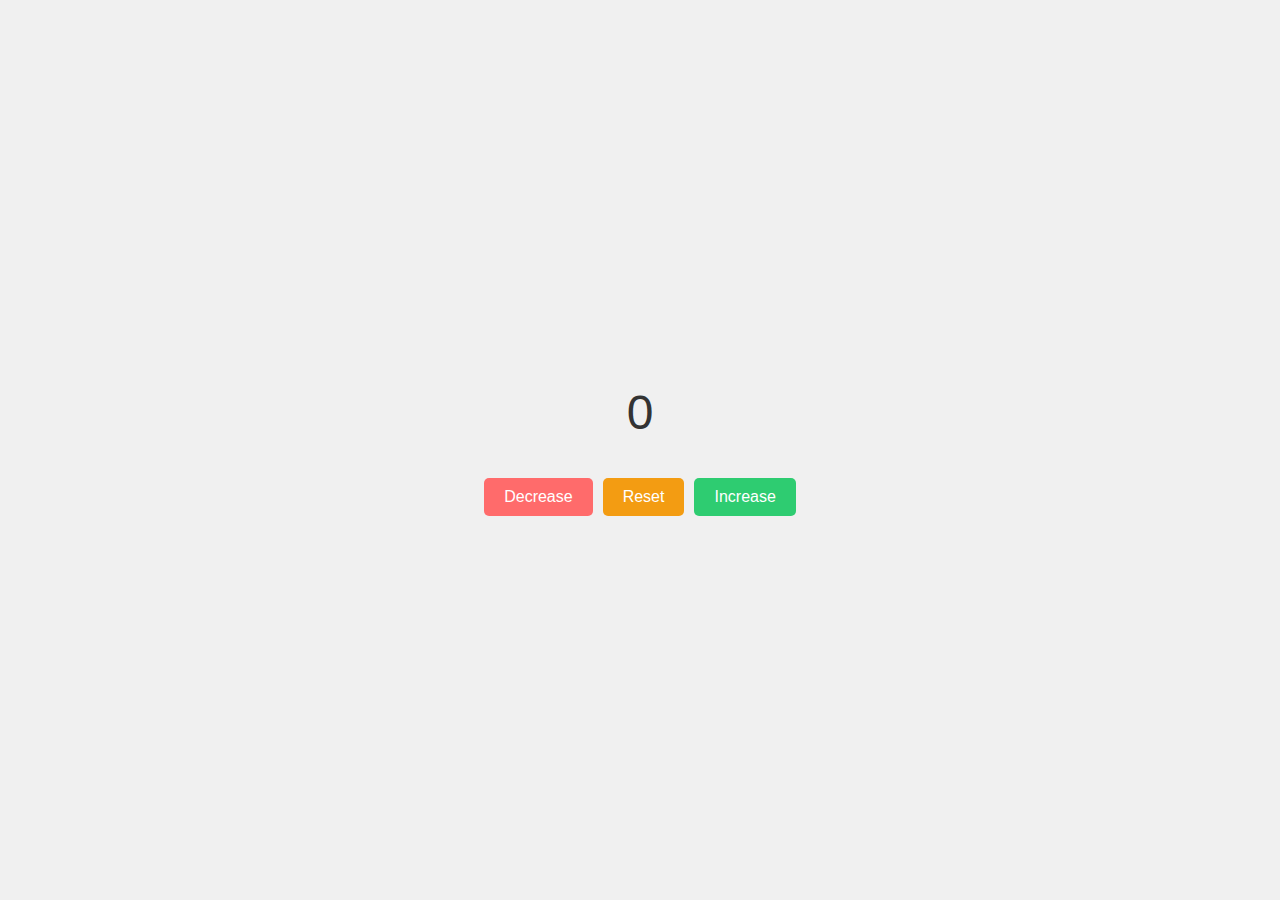
<file: Desktop/JavaScript/Counter Programe/index.html>
<!DOCTYPE html>
<html lang="en">

<head>
    <meta charset="UTF-8">
    <meta name="viewport" content="width=device-width, initial-scale=1.0">
    <title>Counter App</title>
    <link rel="stylesheet" href="stylee.css">
</head>

<body>
    <label id="countLabel">0</label><br>
    <div id="btnContainer">
        <button id="decreaseBtn">Decrease</button>
        <button id="resetBtn">Reset</button>
        <button id="increaseBtn">Increase</button>
    </div>
    <script src="index.js"></script>
</body>

</html>
</file>
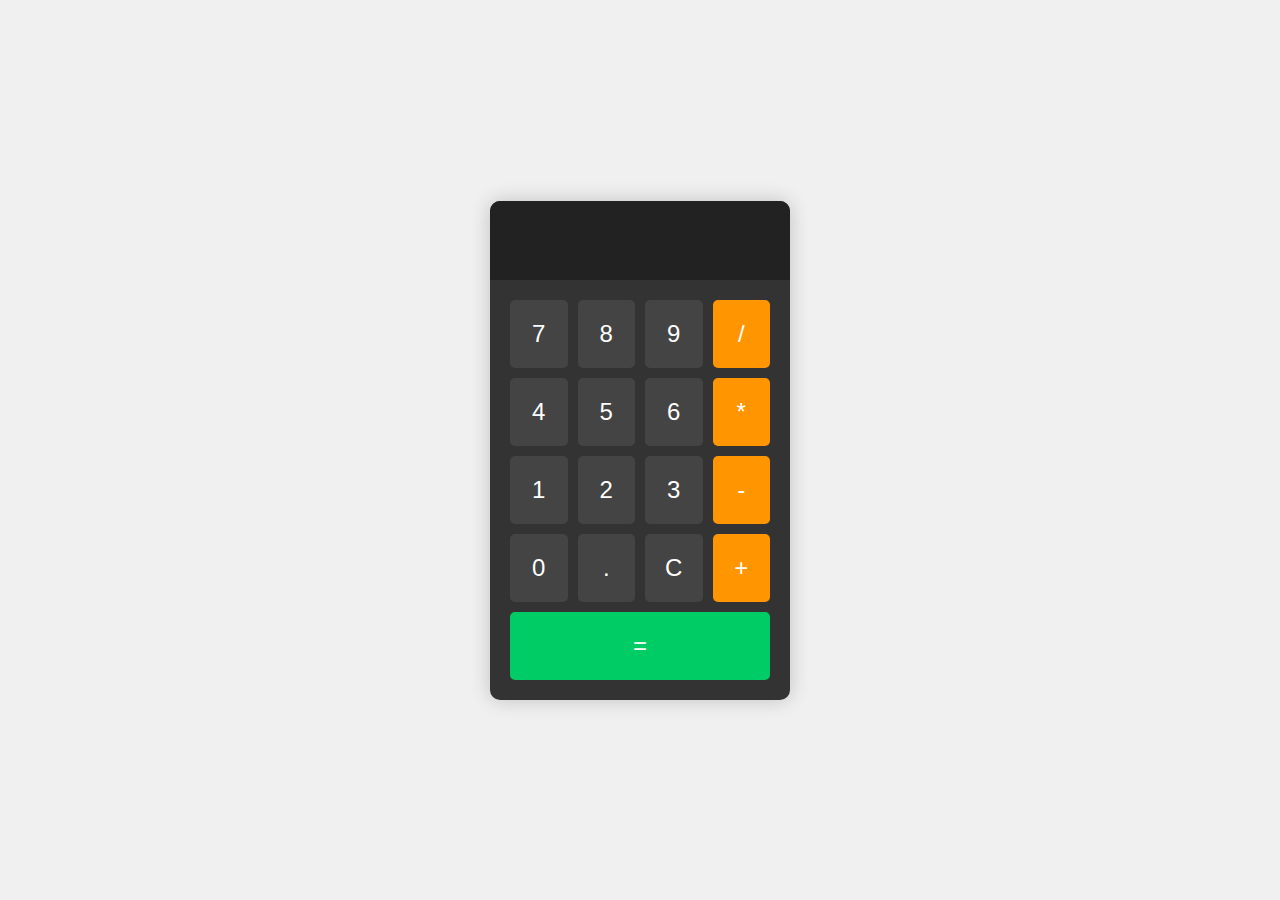
<file: Desktop/JavaScript/Counter Programe/calculator.html>
<!DOCTYPE html>
<html lang="en">
<head>
    <meta charset="UTF-8">
    <meta name="viewport" content="width=device-width, initial-scale=1.0">
    <title>Calculator</title>
    <link rel="stylesheet" href="style.css">
</head>
<body>
    <div class="calculator">
        <div class="display">
            <input type="text" id="display" readonly>
        </div>
        <div class="buttons">
            <button class="btn">7</button>
            <button class="btn">8</button>
            <button class="btn">9</button>
            <button class="btn operator">/</button>

            <button class="btn">4</button>
            <button class="btn">5</button>
            <button class="btn">6</button>
            <button class="btn operator">*</button>

            <button class="btn">1</button>
            <button class="btn">2</button>
            <button class="btn">3</button>
            <button class="btn operator">-</button>

            <button class="btn">0</button>
            <button class="btn">.</button>
            <button class="btn">C</button>
            <button class="btn operator">+</button>

            <button class="btn equal">=</button>
        </div>
    </div>
     <script src="calculator .js"></script>
</body>
</html>
</file>
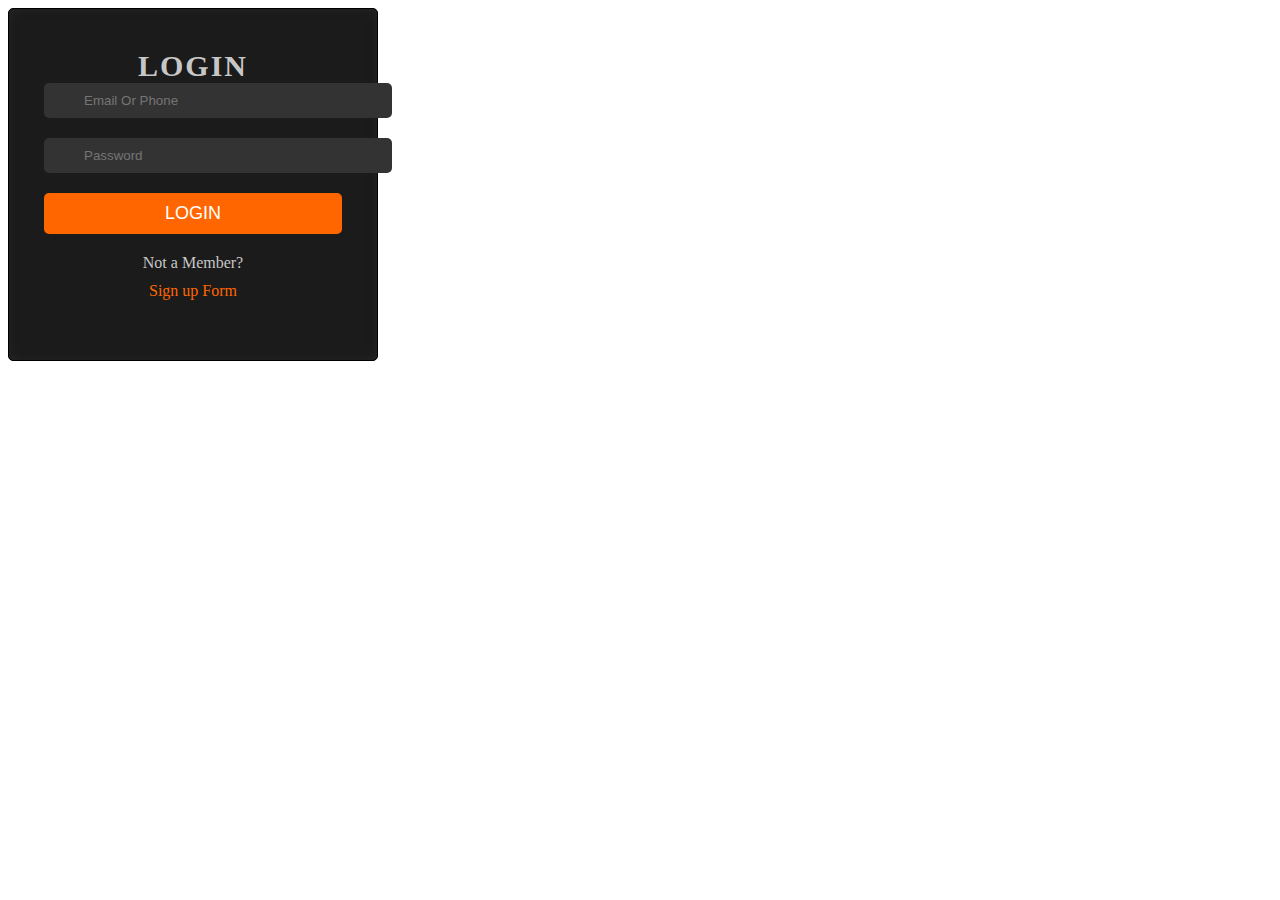
<file: Desktop/JavaScript/Counter Programe/logint.html>
<!DOCTYPE html>
<html lang="en">
<head>
    <meta charset="UTF-8">
    <meta name="viewport" content="width=device-width, initial-scale=1.0">
    <title>Login Form</title>
    <link rel="stylesheet" href="login.css">
</head>
<body>
    <div class="login-form">
        <div class="text">LOGIN</div>
        <form>
            <div class="field">
                <div class="icon fas fa-envelope"></div>
                <input type="text" placeholder="Email Or Phone">
            </div>
            <div class="field">
                <div class="icon fas fa-lock"></div>
                <input type="password" placeholder="Password">
            </div>
            <button type="submit">LOGIN</button>
            <div class="link">Not a Member?</div>
            <a href="#">Sign up Form</a>
        </form>
    </div>
</body>
</html>
</file>
<file: Desktop/JavaScript/Counter Programe/stylee.css>
body {
    font-family: Arial, sans-serif;
    display: flex;
    flex-direction: column;
    justify-content: center;
    align-items: center;
    height: 100vh;
    margin: 0;
    background-color: #f0f0f0;
}

#countLabel {
    font-size: 3rem;
    margin-bottom: 20px;
    color: #333;
}

#btnContainer {
    display: flex;
    gap: 10px;
}

button {
    padding: 10px 20px;
    font-size: 1rem;
    border: none;
    border-radius: 5px;
    cursor: pointer;
    transition: background-color 0.3s ease;
}

button:hover {
    background-color: #ddd;
}

#decreaseBtn {
    background-color: #ff6b6b;
    color: white;
}

#resetBtn {
    background-color: #f39c12;
    color: white;
}

#increaseBtn {
    background-color: #2ecc71;
    color: white;
}

button:active {
    transform: scale(0.95);
}
</file>
<file: Desktop/JavaScript/Counter Programe/style.css>
/* style.css */

body {
    display: flex;
    justify-content: center;
    align-items: center;
    height: 100vh;
    margin: 0;
    background-color: #f0f0f0;
    font-family: Arial, sans-serif;
}

.calculator {
    width: 300px;
    background-color: #333;
    border-radius: 10px;
    box-shadow: 0px 0px 20px rgba(0, 0, 0, 0.2);
}

.display {
    padding: 20px;
    background-color: #222;
    border-top-left-radius: 10px;
    border-top-right-radius: 10px;
}

#display {
    width: 100%;
    font-size: 2rem;
    background-color: #222;
    color: #fff;
    border: none;
    text-align: right;
    outline: none;
}

.buttons {
    display: grid;
    grid-template-columns: repeat(4, 1fr);
    grid-gap: 10px;
    padding: 20px;
}

.btn {
    padding: 20px;
    font-size: 1.5rem;
    background-color: #444;
    color: white;
    border: none;
    border-radius: 5px;
    cursor: pointer;
    transition: background-color 0.3s ease;
}

.btn:hover {
    background-color: #555;
}

.operator {
    background-color: #ff9500;
}

.operator:hover {
    background-color: #e08b00;
}

.equal {
    grid-column: span 4;
    background-color: #00cc66;
}

.equal:hover {
    background-color: #00b359;
}
</file>
<file: Desktop/JavaScript/Counter Programe/login.css>
.login-form {
    position: relative;
    width: 370px;
    height: auto;
    background: #1b1b1b;
    padding: 40px 35px 60px;
    box-sizing: border-box;
    border: 1px solid black;
    border-radius: 5px;
    box-shadow: inset 0 0 10px #272727;
}

.text {
    font-size: 30px;
    color: #c7c7c7;
    font-weight: 600;
    letter-spacing: 2px;
    text-align: center;
}

.form {
    margin-top: 40px;
}

.field {
    margin-bottom: 20px;
    position: relative;
}

.field .icon {
    position: absolute;
    top: 50%;
    transform: translateY(-50%);
    left: 10px;
    color: #c7c7c7;
}

.field input {
    width: 100%;
    padding: 10px 10px 10px 40px;
    background: #333;
    border: none;
    border-radius: 5px;
    color: #c7c7c7;
}

button {
    width: 100%;
    padding: 10px;
    background: #ff6600;
    border: none;
    border-radius: 5px;
    color: white;
    font-size: 18px;
    cursor: pointer;
    transition: background 0.3s;
}

button:hover {
    background: #e65c00;
}

.link {
    margin-top: 20px;
    color: #c7c7c7;
    text-align: center;
}

a {
    color: #ff6600;
    text-align: center;
    display: block;
    margin-top: 10px;
    text-decoration: none;
}

a:hover {
    text-decoration: underline;
}
</file>
